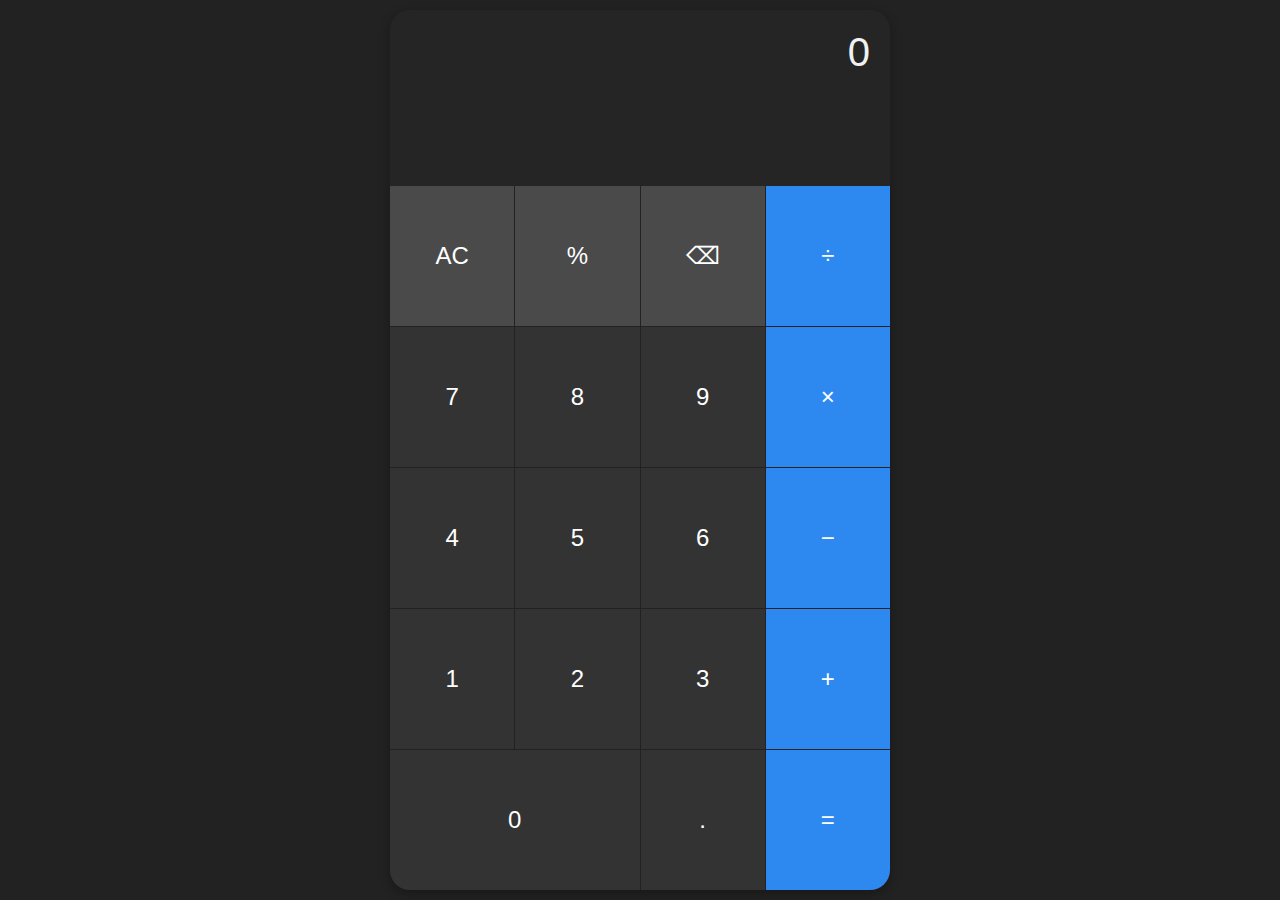
<file: Intermidiate/Easy/index.html>
<!DOCTYPE html>
<html lang="en">
<head>
    <meta charset="UTF-8">
    <meta name="viewport" content="width=device-width, initial-scale=1.0">
    <title>iPhone Style Calculator</title>
    <link rel="stylesheet" href="style.css">
</head>
<body>
    <div class="calculator">
        <div class="display" id="display">0</div>
        <div class="buttons">
            <button onclick="clearDisplay()" class="button special">AC</button>
            <button onclick="input('%')" class="button special">%</button>
            <button onclick="deleteLast()" class="button special">⌫</button>
            <button onclick="input('/')" class="button operator">÷</button>

            <button onclick="input('7')" class="button">7</button>
            <button onclick="input('8')" class="button">8</button>
            <button onclick="input('9')" class="button">9</button>
            <button onclick="input('*')" class="button operator">×</button>

            <button onclick="input('4')" class="button">4</button>
            <button onclick="input('5')" class="button">5</button>
            <button onclick="input('6')" class="button">6</button>
            <button onclick="input('-')" class="button operator">−</button>

            <button onclick="input('1')" class="button">1</button>
            <button onclick="input('2')" class="button">2</button>
            <button onclick="input('3')" class="button">3</button>
            <button onclick="input('+')" class="button operator">+</button>

            <button onclick="input('0')" class="button zero">0</button>
            <button onclick="input('.')" class="button">.</button>
            <button onclick="calculate()" class="button operator">=</button>
        </div>
    </div>
    <script src="script.js"></script>
</body>
</html>
</file>
<file: Intermidiate/Easy/style.css>
* {
    box-sizing: border-box;
    margin: 0;
    padding: 0;
    font-family: Arial, sans-serif;
}

html, body {
    height: 100%;
}

body {
    display: flex;
    justify-content: center;
    align-items: flex-start; 
    background-color: #222;
    padding: 10px; 
    margin: 0;
}

.calculator {
    display: flex;
    flex-direction: column;
    height: calc(100vh - 20px);
    width: 100%;
    max-width: 500px;
    border-radius: 20px;
    overflow: hidden;
    box-shadow: 0 4px 12px rgba(0, 0, 0, 0.3);
}

.display {
    background-color: #252525;
    color: #f1f1f1;
    font-size: 2.5em;
    text-align: right;
    padding: 20px;
    word-wrap: break-word;
    height: 20%;
}

.buttons {
    display: grid;
    grid-template-columns: repeat(4, 1fr);
    gap: 1px;
    flex-grow: 1;
}

.button {
    font-size: 1.5em;
    padding: 20px;
    text-align: center;
    background-color: #333;
    color: white;
    border: none;
    cursor: pointer;
    transition: background 0.3s;
}

.button.special {
    background-color: #4a4a4a;
}

.button.operator {
    background-color: #2d89ef;
}

.button.zero {
    grid-column: span 2;
}

.button:active {
    background-color: #555;
}

.button:hover {
    background-color: #444;
}
</file>
